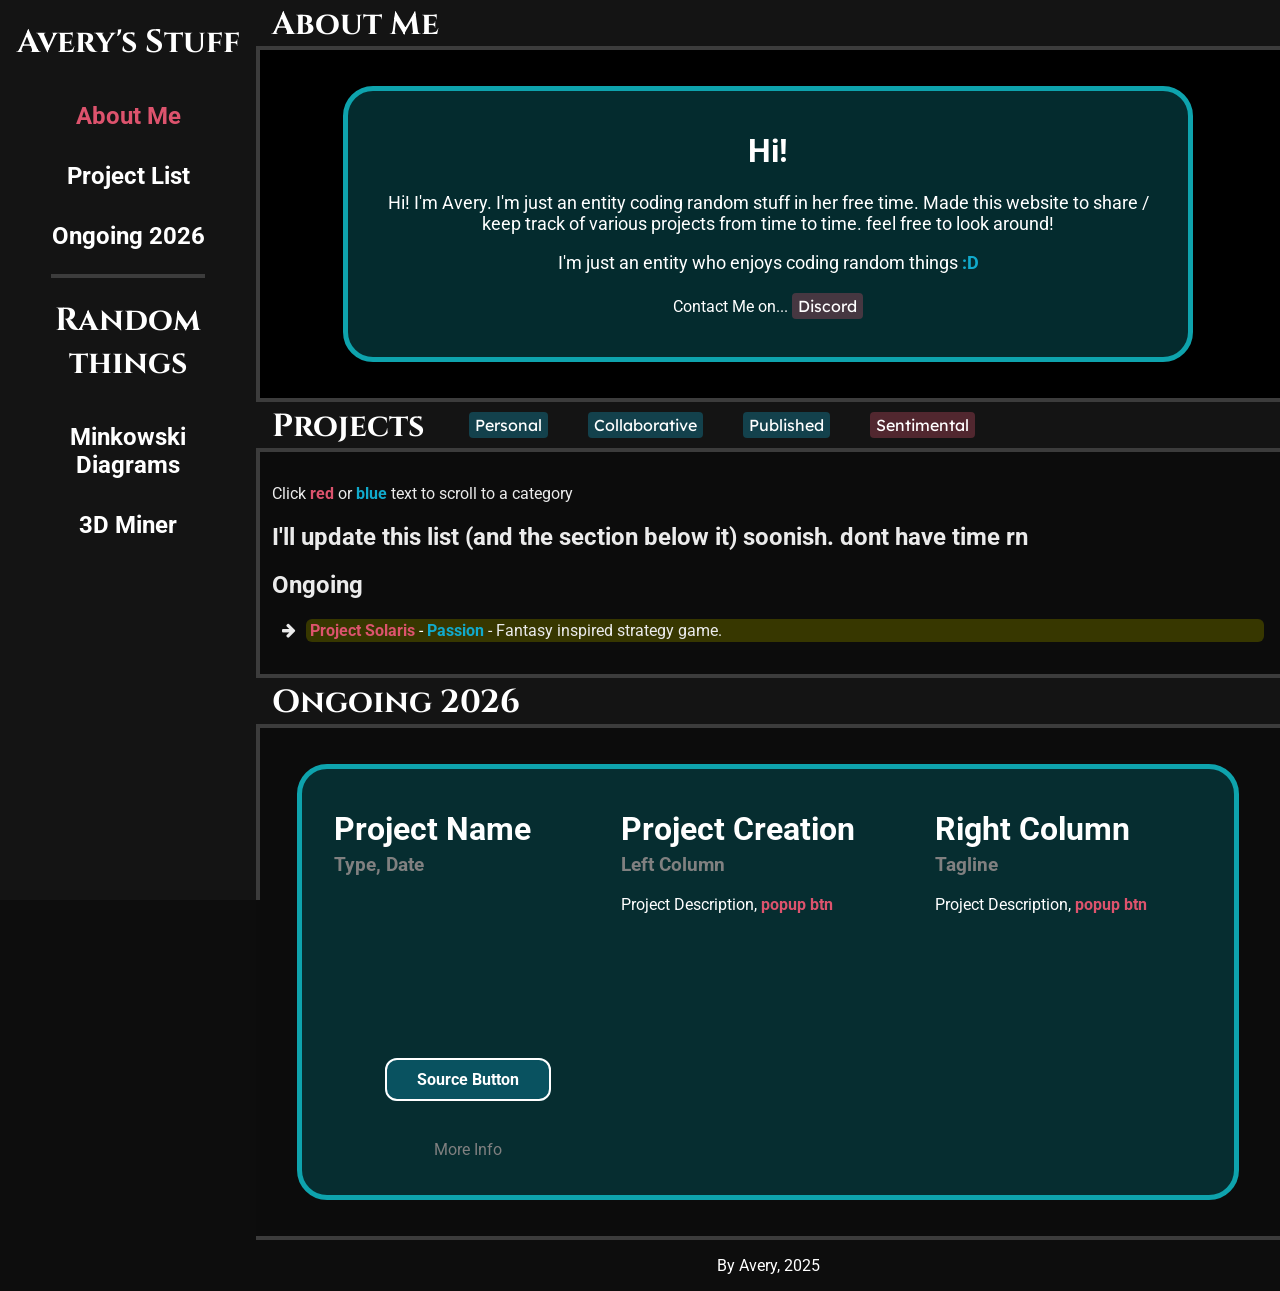
<file: index.html>
<!DOCTYPE html>
<html>


<head>
    <link rel="stylesheet" href="basestyle.css">
    <link rel="stylesheet" href="fonts.css">
    <link rel="preconnect" href="https://fonts.googleapis.com">
    <link rel="preconnect" href="https://fonts.gstatic.com" crossorigin>
    <link rel="stylesheet"href="https://fonts.googleapis.com/css2?family=Lexend:wght@100..900&display=swap">
    <link rel="stylesheet" href="https://fonts.googleapis.com/css?family=Roboto" />
    <link rel="stylesheet" href="https://fonts.googleapis.com/css?family=Cinzel" />
    <meta name="viewport" content="width=device-width, initial-scale=1" />


    <link rel="stylesheet" href="https://cdnjs.cloudflare.com/ajax/libs/font-awesome/4.7.0/css/font-awesome.min.css" />
    <title>Avery's lil corner</title>
    <link rel="icon" type="image/png" href="https://vectorflags.s3.amazonaws.com/flags/org-trans-heart-01.png">
    <meta name="description" content="A place for various little projects and for testing things out :)">
</head>


<body id="body">
    <script src="https://ajax.googleapis.com/ajax/libs/jquery/2.1.1/jquery.min.js"></script>

    <div class="sidebar" id="navbar">
        <h1 class="hideontablet cn bold">Avery's Stuff</h1>
        <div class="idlinks" id="linkbar">
            <a class="menu" href="#about">About Me</a>
            <a class="menu" href="#nav">Project List</a>
            <a title="Stuff I'm working on today" class="menu" href="#new">Ongoing 2026</a>
        </div>
        <div style="vertical-align:bottom">
            <hr>
            <h1 class="hideontablet cn bold">Random things</h1>
            <a class="menu" target="_blank" href="https://voleia.dev/minkowski/">Minkowski Diagrams</a>
            <!--<a class="menu" target="_blank" href="#about">Lorentz Contraction</a>-->
            <a class="menu" target="_blank" href="https://voleia.dev/caffeine-fueled-masterpiece/">3D Miner</a>
        </div>
    </div>

    <div class="content">
        <div class="supersec" id="about">
            <h1 class="sectionheader">About Me</h1>
            <div class="section cssparallax flexbox agiyabox">
                <div class="textbox">
                    <center>
                        <h1>Hi!</h1>
                        <p style="font-size:large">Hi! I'm Avery. I'm just an entity coding random stuff in her free time. Made this website to share / keep track of various projects from time to time. feel free to look around!
                        <p style="font-size:large">I'm just an entity who enjoys coding random things <a onclick="openPopup(':D',':D')">:D</a></p>
                        <p>Contact Me on... <span style="font-family:lexend"><a class="msbtn hoverable redmsbtn" href="https://discord.com/users/709192286969528451">Discord</a></span></p>
                    </center>
                </div>
            </div>
        </div>
        <div class="supersec" id="nav">
            <div class="sectionheader buttonedSectionHeader">
                <h1 style="height:100%;padding:0px;margin:0px;display:inline-block;">Projects</h1>

                <span style="font-family:lexend">
                    <a draggable="true" style="margin-left:45px;margin-right:18px" id="passionbtn" class="msbtn hoverable" title="Click to highlight passion projects"
                        onclick="highlightElements('.p_passion', '#passionbtn')">Personal</a>
                    <a draggable="true" style="margin-left:18px;margin-right:18px" id="schoolbtn" class="msbtn hoverable" title="Click to highlight school/camp projects"
                        onclick="highlightElements('.p_school', '#schoolbtn')">Collaborative</a>
                    <a draggable="true" style="margin-left:18px;margin-right:18px" id="volunbtn" class="msbtn hoverable" title="Click to highlight volunteered projects"
                        onclick="highlightElements('.p_volunteer', '#volunbtn')">Published</a>
                    <a draggable="true"  style="margin-left:18px;margin-right:18px" id="impbtn" class="msbtn hoverable" title="Click to highlight sentimental projects"
                        onclick="highlightElements('.p_impbtn', '#impbtn')">Sentimental</a>
                </span>
            </div>
            <h1 class="sectionheader hideonpc">Projects</h1>
            <div class="section" style="background-color:rgb(12 12 12);color:rgb(235 235 235);">

                <div class="hideonpc">
                <h2>Highlight Categories <span style="font-size:0.9375rem;color:grey;display:inline-block;">Click a button to highlight a
                        category.</span></h2>
                <p><a id="passionbtn" class="msbtn hoverable"
                        onclick="highlightElements('.p_passion', '#passionbtn')">Personal Projects</a> </p>
                <p><a id="schoolbtn" class="msbtn hoverable"
                        onclick="highlightElements('.p_school', '#schoolbtn')">Team & School Things</a></p>
                <p><a id="volunbtn" class="msbtn hoverable"
                        onclick="highlightElements('.p_volunteer', '#volunbtn')">Personal Published Projects</a></p>
                <p><a id="impbtn" class="msbtn hoverable"
                        onclick="highlightElements('.p_impbtn', '#impbtn')">Sentimental</a></p>
                <p>&nbsp;</p>
                </div>
 

                <p>Click <span class="bolder red">red</span> or <span class="bolder blue">blue</span> text to scroll to a category</p>
                <h2>I'll update this list (and the section below it) soonish. dont have time rn</h2>
                <h2>Ongoing</h2>
                <div>
                    <ul class="fa-ul">
                        <li class="p_passion p_impbtn"><span class="fa-li"><i class="fa fa-arrow-right"></i></span>
                            <a title="Click to view" href="#legsolII" class="white"><span class="bolder red">Project Solaris</span> - <span class="bold blue">Passion</span></a> - Fantasy inspired
                            strategy game.
                        </li>
                    </ul>
                </div>
            </div>
        </div>
        <div class="reda supersec" id="new">
            <h1 class="sectionheader">Ongoing 2026</h1>
            <div class="section" style="background-color:rgb(12 12 12);color:rgb(235 235 235);">
                <center>
                    <div class="widetextbox" style="display:inline-block;" id="legsolII">
                        <div class="coll">
                            <h1>Project Name<h3 style="color:gray;margin-top:-15px;">Type, Date</h3>
                            </h1>
                            <iframe class="youtubevideo"
                                src=""
                                title="YouTube video player" frameborder="0"
                                allow="accelerometer; autoplay; clipboard-write; encrypted-media; gyroscope; picture-in-picture; web-share"
                                referrerpolicy="strict-origin-when-cross-origin" allowfullscreen=""></iframe>
                            <center>
                                <a class="btn" target="_blank"
                                    href="#">Source Button</a>
                                <p>&nbsp;</p>
                                <p style="text-size:0.5rem;color:gray">More Info</a></p>
                            </center>

                        </div>
                        <div class="colr">
                            <h1>Right Column<h3 style="color:gray;margin-top:-15px;">Tagline</h3></h1>
                            <p>Project Description, <a onclick="getPopup('test')">popup btn</a></p>
                        </div>
                        <div class="colm">
                            <h1>Project Creation<h3 style="color:gray;margin-top:-15px;">Left Column</h3></h1>
                            <p>Project Description, <a onclick="getPopup('test')">popup btn</a></p>
                        </div>
                    </div>
                </center>
            </div>
        </div>
        <center>
            <p>By Avery, 2025</p>
        </center>
    </div>
    <div id="infoPopup" class="popup reda">
        <div class="popup-content">
            <h1 class="cn" id="popupTitle">Error!</h1>
            <p id="popupContent">I forgot to set up this popup! My bad. Please click close.</p>
            <a style="line-height:3.5rem" class="btn" onclick="closepopup()">Close</a>
        </div>
    </div>

    <script type="text/javascript">

        const PopupMap = new Map();

        //Load popup map

        PopupMap.set("test", "test text!")
        PopupMap.set(":D","<h1 style=\"font-family:lexend\">:D</h1>")


        function getPopup(title) {
            if (PopupMap.has(title)) {
                openPopup(title, PopupMap.get(title))
            } else {
                openPopup(title, "This popup doesn't exist!")
            }
        }

        function closepopup() {
            $("#infoPopup").removeClass("show");
        }

        function openPopup(title, text) {
            document.getElementById("popupTitle").innerHTML = title;
            document.getElementById("popupContent").innerHTML = text;
            $("#infoPopup").addClass("show");
        }

        //highlight btns (my code)
        var lastpressed = "null"
        function highlightElements(name, btnid) {
            var $considerable = $(".p_passion, .p_volunteer, .p_school, .p_impbtn");
            var $cur = $(name);
            var unhighlight = $(name + ":first").hasClass("highlighted");

            $considerable.each(function () {
                $(this).removeClass("highlighted");
            });

            $("#volunbtn").removeClass("redmsbtn");
            $("#schoolbtn").removeClass("redmsbtn");
            $("#passionbtn").removeClass("redmsbtn");
            $("#impbtn").removeClass("redmsbtn");

            if (lastpressed != btnid) {
                $cur.each(function () {
                    $(this).addClass("highlighted");
                });
                $(btnid).addClass("redmsbtn");
                lastpressed = btnid;
            } else {
                lastpressed = "null"
            }

        }

        highlightElements('.p_impbtn', '#impbtn');

        //navbar script - partially adapted from: https://stackoverflow.com/a/32396543
        var $menuLinks = $('#navbar > #linkbar > a');
        var $sections = $($(".supersec").get().reverse());
        var sectionIdTonavigationLink = {};


        $sections.each(function () {
            var id = $(this).attr('id');
            sectionIdTonavigationLink[id] = $('#navbar > #linkbar > a[href=\\#' + id + ']');
        });


        function checkCurrent() {
            var scrollPosition = $(window).scrollTop();
            $sections.each(function () {
                var currentSection = $(this);
                var sectionTop = currentSection.offset().top;
                if (scrollPosition >= sectionTop) {
                    var id = currentSection.attr('id');
                    var $menuLink = sectionIdTonavigationLink[id];
                    if (!$menuLink.hasClass('active')) {
                        $menuLinks.removeClass('active');
                        $menuLink.addClass('active');
                    }
                    return false;
                }
            });
        }

        document.getElementById("body").onscroll = function myFunction() {
            handleScroll();
        };

        handleScroll();
        //parallax
        function handleScroll() {
            var scrolltotop = document.scrollingElement.scrollHeight - document.scrollingElement.scrollTop;
            var $target = $('.cssparallax');
            $target.each(function () {
                var cur = $(this);
                var xvalue = "center";
                var factor = -0.5;
                var yvalue = scrolltotop * factor - 500;
                cur.css('background-position', xvalue + " " + yvalue + "px");
            });
        };

        $(window).scroll(checkCurrent);
        checkCurrent();

    </script>
</body>

</html>
</file>
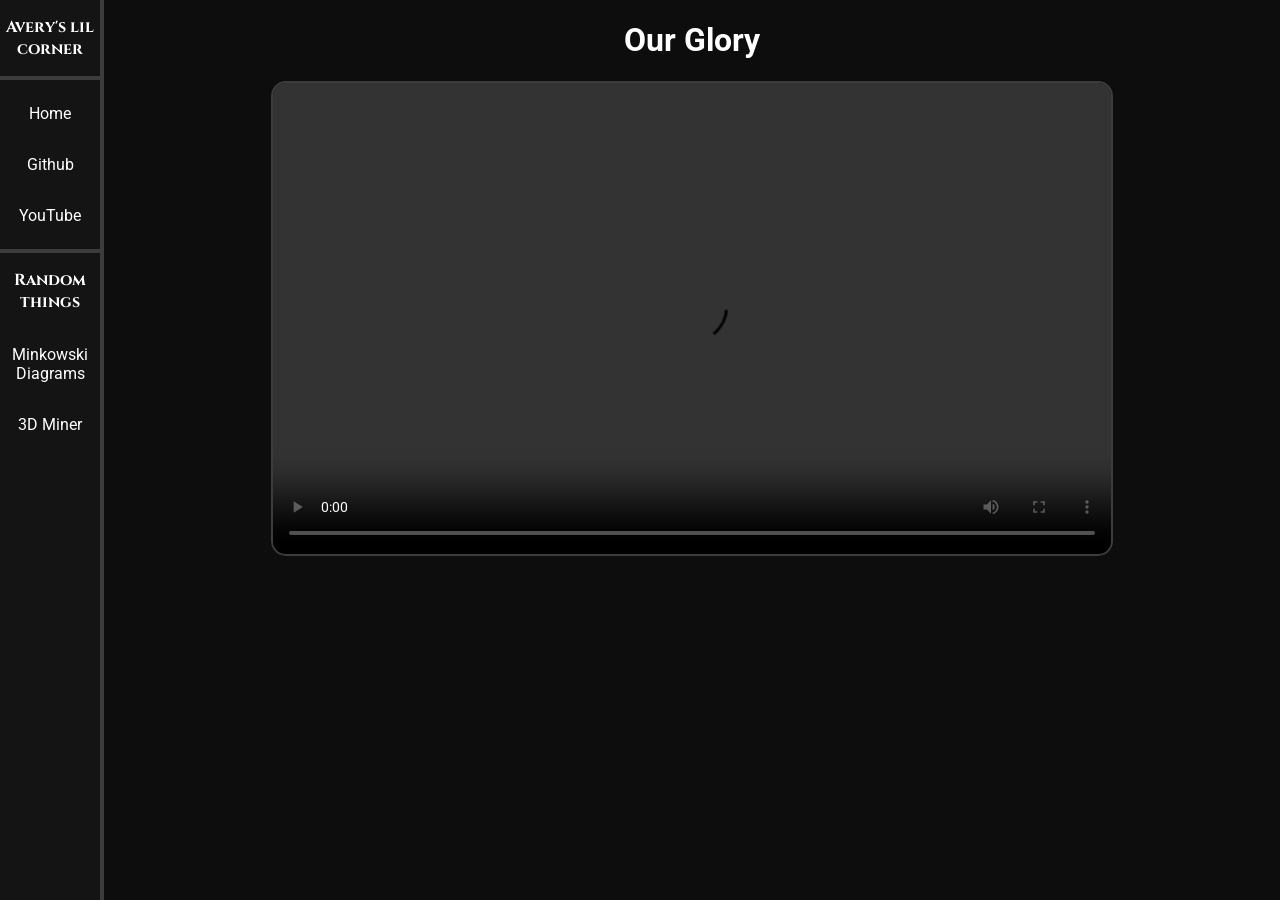
<file: infernia/ourglory.html>
<html>
    <head>
        <meta property="og:title" content="Our Glory - Parody of Black Parade | Avery's lil corner"/>
        <meta property="og:description" content="song parody I made about Infernia for go knows why"/>
        <meta property="og:type" content="video.other"/>
        <meta property="og:video" content="https://dl.dropboxusercontent.com/scl/fi/aojt5medy9paxjf96qlfw/BlackParadeInfernia.mp4?rlkey=2e4je8tfjal3t53xgxdh0azmf&st=b1tlz1b1&raw=1"/>
        <meta property="og:video:type" content="video/mp4"/>
        <meta property="theme-color" content="#B81F1F"/>
        <link rel="stylesheet" href="../substylecontent.css">
        <link rel="stylesheet" href="../fonts.css">
        <link rel="preconnect" href="https://fonts.googleapis.com">
        <link rel="preconnect" href="https://fonts.gstatic.com" crossorigin>
        <link rel="stylesheet"href="https://fonts.googleapis.com/css2?family=Lexend:wght@100..900&display=swap">
        <link rel="stylesheet" href="https://fonts.googleapis.com/css?family=Roboto" />
        <link rel="stylesheet" href="https://fonts.googleapis.com/css?family=Cinzel" />

        <link rel="stylesheet" href="../popup.css">
        <script src="../popup.js" type="text/javascript"></script>
        <script src="https://ajax.googleapis.com/ajax/libs/jquery/2.1.1/jquery.min.js"></script>
    </head>
    <style>
        body {
            margin:0px;
            padding:0px;
        }
    </style>
    <title>Avery's lil corner</title>
    <link rel="icon" type="image/png" href="https://vectorflags.s3.amazonaws.com/flags/org-trans-heart-01.png">
<body id="body">
    <div class="sidebar" style="position:relative"><!--Empty div for the sake of --> scrolling.</div>
    <div class="sidebar" id="navbar">
        <p class="hideontablet cn bold">Avery's lil<br>corner</p>
        <hr>

        <div class="idlinks" id="linkbar">
            <a class="menu" target="_blank" href="https://voleia.dev/">Home</a>
            <a class="menu" target="_blank" href="https://github.com/Voleia">Github</a>
            <a class="menu" target="_blank" href="https://www.youtube.com/@Voleia">YouTube</a>
        </div>
        <div style="vertical-align:bottom">
            <hr>
            <p class="hideontablet cn bold">Random<br>things</p>
            <a class="menu" target="_blank" href="https://voleia.dev/minkowski/">Minkowski Diagrams</a>
            <!--<a class="menu" target="_blank" href="#about">Lorentz Contraction</a>-->
            <a class="menu" target="_blank" href="https://voleia.dev/caffeine-fueled-masterpiece/">3D Miner</a>
        </div>
    </div>
    <div id="app_container" style="width:calc(100vw - 100px);padding-left:5vw;padding-right:5vw;">
        <center>
            <h1>Our Glory</h1>
            <video src="https://www.dropbox.com/scl/fi/aojt5medy9paxjf96qlfw/BlackParadeInfernia.mp4?rlkey=2e4je8tfjal3t53xgxdh0azmf&st=c1h3sewa&raw=1" style="max-width:80%; max-height: 80vh; width:80%; aspect-ratio:16/9; height:auto; display: block;" 
            controls autoplay>

            </video>
        </center>
    </div>
</body>

</html>
</file>
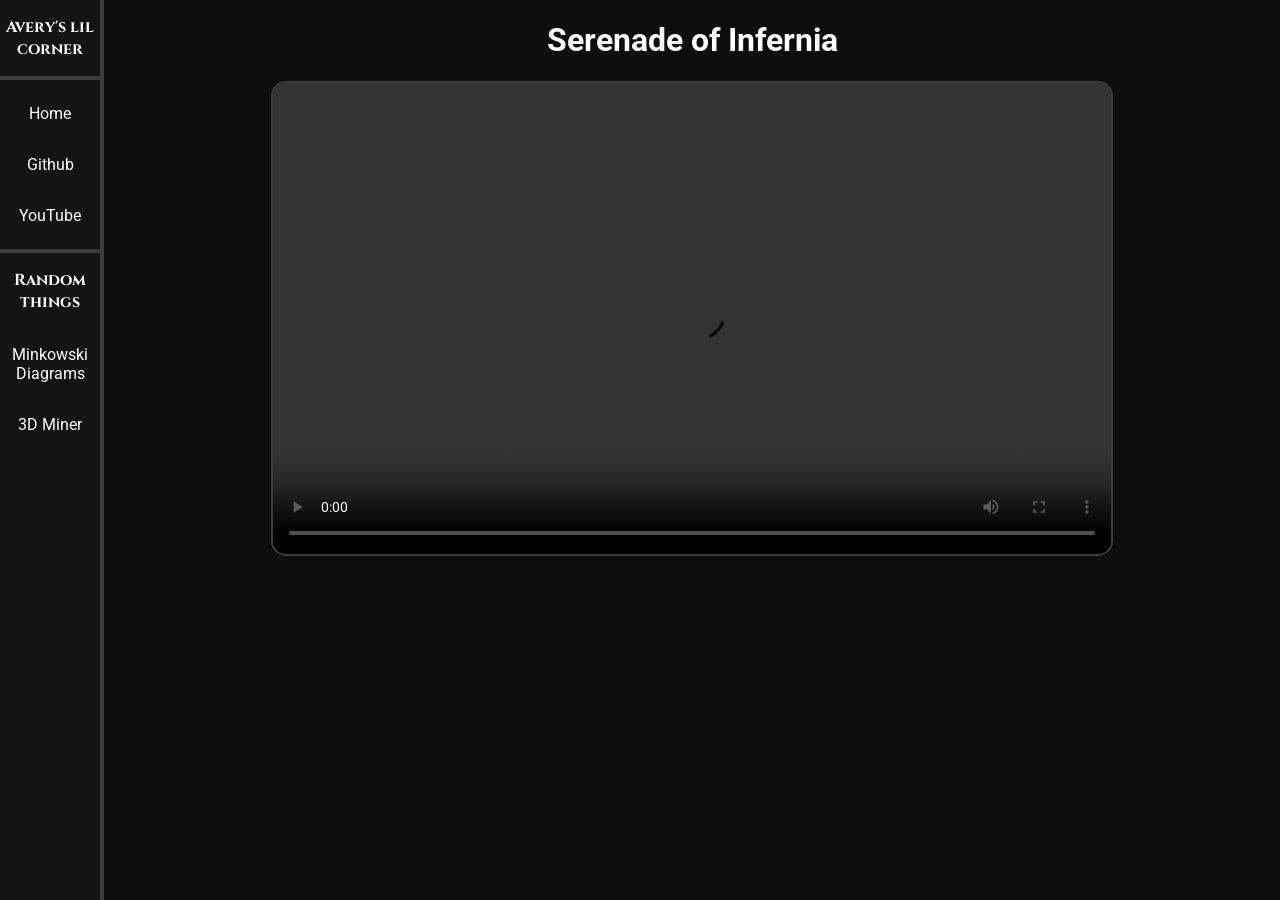
<file: infernia/serenade.html>
<html>
    <head>
        <title>Serenade of Infernia | Avery's lil corner</title>
        <meta property="og:title" content="Serenade of Infernia - Parody of Bohemian Rhapsody | Avery's lil corner"/>
        <meta property="og:description" content="song parody I made about Infernia for go knows why"/>
        <meta property="og:type" content="video.other"/>
        <meta property="og:video" content="https://dl.dropboxusercontent.com/scl/fi/ds8bnymezj6bczjrpagrq/WhenIwas2.mp4?rlkey=1tpgklutt91fkp81wg64tjq86&st=pbw5neax&raw=1"/>
        <meta property="og:video:type" content="video/mp4"/>
        <meta property="theme-color" content="#B81F1F"/>
        <link rel="stylesheet" href="../substylecontent.css">
        <link rel="stylesheet" href="../fonts.css">
        <link rel="preconnect" href="https://fonts.googleapis.com">
        <link rel="preconnect" href="https://fonts.gstatic.com" crossorigin>
        <link rel="stylesheet"href="https://fonts.googleapis.com/css2?family=Lexend:wght@100..900&display=swap">
        <link rel="stylesheet" href="https://fonts.googleapis.com/css?family=Roboto" />
        <link rel="stylesheet" href="https://fonts.googleapis.com/css?family=Cinzel" />

        <link rel="stylesheet" href="../popup.css">
        <script src="../popup.js" type="text/javascript"></script>
        <script src="https://ajax.googleapis.com/ajax/libs/jquery/2.1.1/jquery.min.js"></script>
    </head>
    <style>
        body {
            margin:0px;
            padding:0px;
        }
    </style>
    <link rel="icon" type="image/png" href="https://vectorflags.s3.amazonaws.com/flags/org-trans-heart-01.png">
<body id="body">
    <div class="sidebar" style="position:relative"><!--Empty div for the sake of --> scrolling.</div>
    <div class="sidebar" id="navbar">
        <p class="hideontablet cn bold">Avery's lil<br>corner</p>
        <hr>

        <div class="idlinks" id="linkbar">
            <a class="menu" target="_blank" href="https://voleia.dev/">Home</a>
            <a class="menu" target="_blank" href="https://github.com/Voleia">Github</a>
            <a class="menu" target="_blank" href="https://www.youtube.com/@Voleia">YouTube</a>
        </div>
        <div style="vertical-align:bottom">
            <hr>
            <p class="hideontablet cn bold">Random<br>things</p>
            <a class="menu" target="_blank" href="https://voleia.dev/minkowski/">Minkowski Diagrams</a>
            <!--<a class="menu" target="_blank" href="#about">Lorentz Contraction</a>-->
            <a class="menu" target="_blank" href="https://voleia.dev/caffeine-fueled-masterpiece/">3D Miner</a>
        </div>
    </div>
    <div id="app_container" style="width:calc(100vw - 100px);padding-left:5vw;padding-right:5vw;">
        <center>
            <h1>Serenade of Infernia</h1>
            <video src="https://www.dropbox.com/scl/fi/3169it0vsamabw9pkkwf5/Bohemian.mp4?rlkey=7rwf4ol91st5ppzxb97spzrn7&st=fi2o1t6z&raw=1" style="max-width:80%; max-height: 80vh; width:80%; aspect-ratio:16/9; height:auto; display: block;" 
            controls autoplay>

            </video>
        </center>
    </div>
</body>

</html>
</file>
<file: basestyle.css>
html {
    scroll-behavior: smooth !important;
}

body {
    margin: 0;
    font-family: "Roboto", sans-serif;
    overflow-x: hidden;
    color: white;
    background-color: rgb(13, 13, 13);
    scroll-behavior: smooth !important;
}

.popup {
    position: fixed;
    z-index: 8;
    left: 0;
    top: 0;
    width: 100%;
    height: 100%;
    overflow: auto;
    background-color: rgba(0,
            0,
            0,
            0.4);
    display: none;
}

a:hover {
    cursor: pointer;
}

.popup-content {
    text-align: center;
    background-color: rgb(13, 13, 13);
    margin: 10% auto;
    padding: 1rem;
    border: 3px solid grey;
    border-radius: 10px;
    width: 30%;
}

.show {
    display: block;
}

.youtubevideo {
    aspect-ratio: 16/9;
    width: 100%;
    margin-bottom: 20px;
}

.coll {
    width: 30%;
    float: left;
    padding-left: 12px;
    padding-right: 12px;
    text-align: left;
}

.colm {
    text-align: left;
    max-width: 33%;
}

.colr {
    width: 30%;
    float: right;
    padding-left: 12px;
    padding-right: 12px;
    text-align: left;
}

.agiyabox {
    background-image: linear-gradient(rgba(0, 0, 0, 0.7), rgba(0, 0, 0, 0.7)), url('https://i.imgur.com/AJkVAr7.png');
    background-size: cover;
}

.textbox {
    background-color: rgba(5, 54, 58, 0.8);
    width: min(90%, 800px);
    color: white;
    padding: 20px;
    margin-top: 20px;
    margin-bottom: 20px;
    border-radius: 30px;
    border: solid rgb(14, 163, 173) 5px;
}

.widetextbox {
    background-color: rgba(5, 54, 58, 0.8);
    width: 90%;
    color: white;
    padding: 20px;
    margin-top: 20px;
    margin-bottom: 20px;
    border-radius: 30px;
    border: solid rgb(14, 163, 173) 5px;
}

.flexbox {
    display: flex;
    align-items: center;
    justify-content: center;
}

.highlighted {
    background-color: rgb(55, 55, 0);
    width: auto;
}

.hoverable:hover {
    cursor: pointer;
}

a {
    text-decoration: none;
    color: rgb(17 170 204);
    font-weight: bold;
}

.reda a {
    color: rgb(221 83 109)
}

.reda a:hover {
    color: rgb(255 96 126)
}

a:hover {
    color: rgb(21 212 255)
}

.p_passion {
    padding-top: 2px;
    padding-bottom: 2px;
    padding-left: 4px;
    border-radius: 6px;
}

.p_school {
    padding-top: 2px;
    padding-bottom: 2px;
    padding-left: 4px;
    border-radius: 6px;
}

.p_volunteer {
    padding-top: 2px;
    padding-bottom: 2px;
    padding-left: 4px;
    border-radius: 6px;
}

li {
    margin-bottom: 10px;
}

.blue {
    color: rgb(17 170 204) !important
}

.blue:hover {
    color: rgb(21 212 255) !important
}
hr {
    border: 2px solid rgb(60 60 60);
    margin-left:20%;
    margin-right:20%;
}
.red {
    color: rgb(221 83 109)
}

.red:hover {
    color: rgb(255 96 126)
}

.bold {
    font-weight: bold;
}

.bolder {
    font-weight: bolder;
}

.white {
    color: white;
    font-weight: normal;
}

a .white:hover {
    color: rgb(220 220 220)
}

/*
.msbtn {
border:solid rgb(202, 202, 202) 2px;border-radius:16px;padding-top:3px;padding-bottom:3px;padding-right:6px;padding-left:6px;background-color:rgb(30, 30, 30);
}
*/

.msbtn {
    border-radius: 4px;
    padding-top: 3px;
    padding-bottom: 3px;
    padding-right: 6px;
    padding-left: 6px;
    color: white;
    font-weight: normal;
    background-color: rgba(17, 170, 204, 0.3);
    /*border: solid rgb(202, 202, 202) 2px;*/
    line-height: 30px;
}

.msbtn:hover {
    background-color: rgba(17, 170, 204, 0.6);
    color: white;
}

.msbtn:active {
    background-color: white;
    color: black;
}

.redmsbtn {
    border-radius: 4px;
    padding-top: 3px;
    padding-bottom: 3px;
    padding-right: 6px;
    padding-left: 6px;
    color: white;
    font-weight: normal;
    background-color: rgba(221, 83, 109, 0.3);
    /*border: solid rgb(202, 202, 202) 2px;*/
}

.redmsbtn:hover {
    background-color: rgba(221, 83, 109, 0.6);
    color: white;
}

.redmsbtn:active {
    background-color: white;
    color: black;
}

.btn {
    margin: 0;
    padding: 10px 30px;
    color: white;
    background-color: rgba(17, 170, 204, 0.3);
    border: 2px solid white;
    border-radius: 12px;
    max-width: 100%;
    white-space: nowrap;
}

a .btn {
    color: white;
}

.btn a {
    color: white;
}

.reda .btn {
    color: white;
}

a .btn:hover {
    color: black;
}

.btn a:hover {
    color: black;
}

.reda .btn:hover {
    color: black;
}

.btn:hover {
    background-color: rgba(17, 170, 204, 0.6);
    color: white;
}


.btn:active {
    background-color: white;
    color: black;
}

.cn {
    font-family: "Cinzel";
}

.sidebar {
    margin: 0;
    padding: 0;
    color: white;
    width: 20%;
    min-width: 200px;
    background-color: rgb(20 20 20);
    position: fixed;
    height: 100%;
    text-align: center;
    overflow: auto;
}

.sidebar a {
    display: block;
    color: white;
    padding: 16px;
    text-decoration: none;
}

.sidebar a.active {
    font-weight: bold;
    color: rgb(221 83 109)
}

.sidebar a:hover:not(.active) {
    font-weight: bold;
    color: rgb(17 170 204)
}

div.content {
    margin-left: max(20%, 200px);
    padding-top: 0;
    overflow: wrap;
}

.section {
    padding: 16px;
    border-bottom: 4px solid rgb(60 60 60);
    background-color: black;
}

.sectionheader {
    position: -webkit-sticky;
    position: sticky;
    top: 0;
    background-color: rgb(20 20 20);
    color: white;
    text-align: left;
    width: 100%;
    margin-top: 0px;
    /*padding-bottom: 0px;*/
    padding-top: 3px;
    padding-bottom: 3px;
    margin-bottom: 0px;
    height: 40px;
    border-bottom: 4px solid rgb(60 60 60);
    padding-left: 16px;
    z-index: 5;
    font-family: "cinzel"
}

@media screen and (min-width: 900px) {
    .hideonpc {
        display: none;
    }

    .buttonedSectionHeader {
        display: flex;
        align-items: center;
    }

    .buttonedSectionHeader a {
        font-family: "Lexend", "Roboto", sans-serif;
    }

    .commentline {
        float: right;
    }

    .sidebar {
        border-right: 4px solid rgb(60 60 60);
    }

    .sidebar a {
        font-size: min(1.5rem, 2.3vw);
    }
}

@media screen and (max-width: 900px) and (min-width: 674px) {
    .hideontablet {
        display: none;
    }

    .buttonedSectionHeader {
        display: none;
    }


    .popup-content {
        width: 50%;
    }

}

@media screen and (max-width: 900px) {
    .commentline {
        display: none;
    }

    /*.sectionheader a {
font-weight: bold;
float: right;
color: white;
padding-right: 16px;
font-size: 1.25rem;
padding-top: 6px;
}*/

    .sidebar a {
        float: left;
    }


    div.content {
        margin-left: 0;
    }

    .sidebar {
        width: 100%;
        height: auto;
        position: relative;
    }
}

@media screen and (max-width: 674px) {
    .popup-content {
        width: 80%;
    }

    .hideonmobile {
        display: none;
    }

    .buttonedSectionHeader {
        display: none;
    }

    .sidebar a {
        text-align: center;
        float: none;
    }

    .sidebar a {
        font-size: min(1.75rem, 15vw);
    }

    .sectionheader {
        text-align: center;
        padding-left: 0;
    }

    .sectionheader h1 {
        text-align: center;
    }

    .sidebar {
        border-bottom: 4px solid rgb(60 60 60);
    }

    .coll {
        width: 100%;
        float: none;
        padding-left: 12px;
        padding-right: 12px;
        max-width: 90%;
    }

    .colm {
        width: 100%;
        float: none;
        padding-left: 12px;
        padding-right: 12px;
        max-width: 90%;
    }

    .colr {
        width: 100%;
        float: none;
        padding-left: 12px;
        padding-right: 12px;
        max-width: 90%;
    }
}
</file>
<file: fonts.css>
/* latin */
@font-face {
  font-family: 'Calibri';
  font-style: italic;
  font-weight: 400;
  src: url(https://fonts.gstatic.com/l/font?kit=J7adnpV-BGlaFfdAhLQo6btP&skey=36a3d5758e0e2f58&v=v15) format('woff2');
  unicode-range: U+0000-00FF, U+0131, U+0152-0153, U+02BB-02BC, U+02C6, U+02DA, U+02DC, U+0304, U+0308, U+0329, U+2000-206F, U+20AC, U+2122, U+2191, U+2193, U+2212, U+2215, U+FEFF, U+FFFD;
}
/* latin */
@font-face {
  font-family: 'Calibri';
  font-style: italic;
  font-weight: 700;
  src: url(https://fonts.gstatic.com/l/font?kit=J7aYnpV-BGlaFfdAhLQgUp5aHRge&skey=8b00183e5f6700b6&v=v15) format('woff2');
  unicode-range: U+0000-00FF, U+0131, U+0152-0153, U+02BB-02BC, U+02C6, U+02DA, U+02DC, U+0304, U+0308, U+0329, U+2000-206F, U+20AC, U+2122, U+2191, U+2193, U+2212, U+2215, U+FEFF, U+FFFD;
}
/* latin */
@font-face {
  font-family: 'Calibri';
  font-style: normal;
  font-weight: 400;
  src: url(https://fonts.gstatic.com/l/font?kit=J7afnpV-BGlaFfdAhLEY6w&skey=a1029226f80653a8&v=v15) format('woff2');
  unicode-range: U+0000-00FF, U+0131, U+0152-0153, U+02BB-02BC, U+02C6, U+02DA, U+02DC, U+0304, U+0308, U+0329, U+2000-206F, U+20AC, U+2122, U+2191, U+2193, U+2212, U+2215, U+FEFF, U+FFFD;
}
/* latin */
@font-face {
  font-family: 'Calibri';
  font-style: normal;
  font-weight: 700;
  src: url(https://fonts.gstatic.com/l/font?kit=J7aanpV-BGlaFfdAjAo9_pxqHw&skey=cd2dd6afe6bf0eb2&v=v15) format('woff2');
  unicode-range: U+0000-00FF, U+0131, U+0152-0153, U+02BB-02BC, U+02C6, U+02DA, U+02DC, U+0304, U+0308, U+0329, U+2000-206F, U+20AC, U+2122, U+2191, U+2193, U+2212, U+2215, U+FEFF, U+FFFD;
}


.cn {
    font-family: "Cinzel";
}

.bold {
    font-weight: bold;
}
</file>
<file: substylecontent.css>
body {
    margin: 0;
    font-family: "Roboto", sans-serif;
    color: white;
    background-color: rgb(13, 13, 13);
    scroll-behavior: smooth !important;
    display:flex;
    justify-content: space-between;
}

video {
    border-radius:15px;
    border: 2px solid rgb(60 60 60);
    font-size: 50px;
}

a:hover {
    cursor: pointer;
}

.flexbox {
    display: flex;
    align-items: center;
    justify-content: center;
}

.sidebar {
    margin: 0;
    padding: 0;
    color: white;
    width: 100px;
    min-width:100px;
    max-width: 100px;
    background-color: rgb(20 20 20);
    position: fixed;
    height: 100%;
    text-align: center;
    overflow: hidden;
}

hr {
    border: 2px solid rgb(60 60 60);
}

#app_container {
    position:right;
}

.sidebar a {
    display: block;
    color: white;
    padding-top: 16px;
    padding-bottom: 16px;
    text-decoration: none;
}

.sidebar a.active {
    font-weight: bold;
    color: rgb(221 83 109)
}

.sidebar a:hover:not(.active) {
    font-weight: bold;
    color: rgb(17 170 204)
}
.sidebar {
    border-right: 4px solid rgb(60 60 60);
}
/*
@media screen and (min-width: 900px) {
    .hideonpc {
        display: none;
    }
    .sidebar {
        border-right: 4px solid rgb(60 60 60);
    }
}

@media screen and (max-width: 900px) and (min-width: 674px) {
    .hideontablet {
        display: none;
    }
}

@media screen and (max-width: 674px) {
    .hideonmobile {
        display: none;
    }
        .sidebar a {
        text-align: center;
        float: none;
    }

    .sidebar a {
        font-size: min(1.75rem, 15vw);
    }
}

@media screen and (max-width: 900px) {
    .sidebar a {
        float: left;
    }

    body {
        flex-direction: column;
        overflow:hidden;
    }


    div.content {
        margin-left: 0;
    }

    .sidebar {
        width: 100%;
        height: 50px;
        position: relative;
    }
}*/
</file>
<file: popup.css>
.popup {
    position: fixed;
    z-index: 8;
    left: 0;
    top: 0;
    width: 100%;
    height: 100%;
    overflow: auto;
    background-color: rgba(0,
            0,
            0,
            0.4);
    display: none;
}

.popup-content {
    text-align: center;
    background-color: rgb(13, 13, 13);
    margin: 10% auto;
    padding: 1rem;
    border: 3px solid grey;
    border-radius: 10px;
    width: 30%;
}

.show {
    display: block;
}

.reda a {
    color: rgb(221 83 109)
}

.reda a:hover {
    color: rgb(255 96 126)
}
.reda .btn {
    color: white;
}

.reda .btn:hover {
    color: black;
}
</file>
